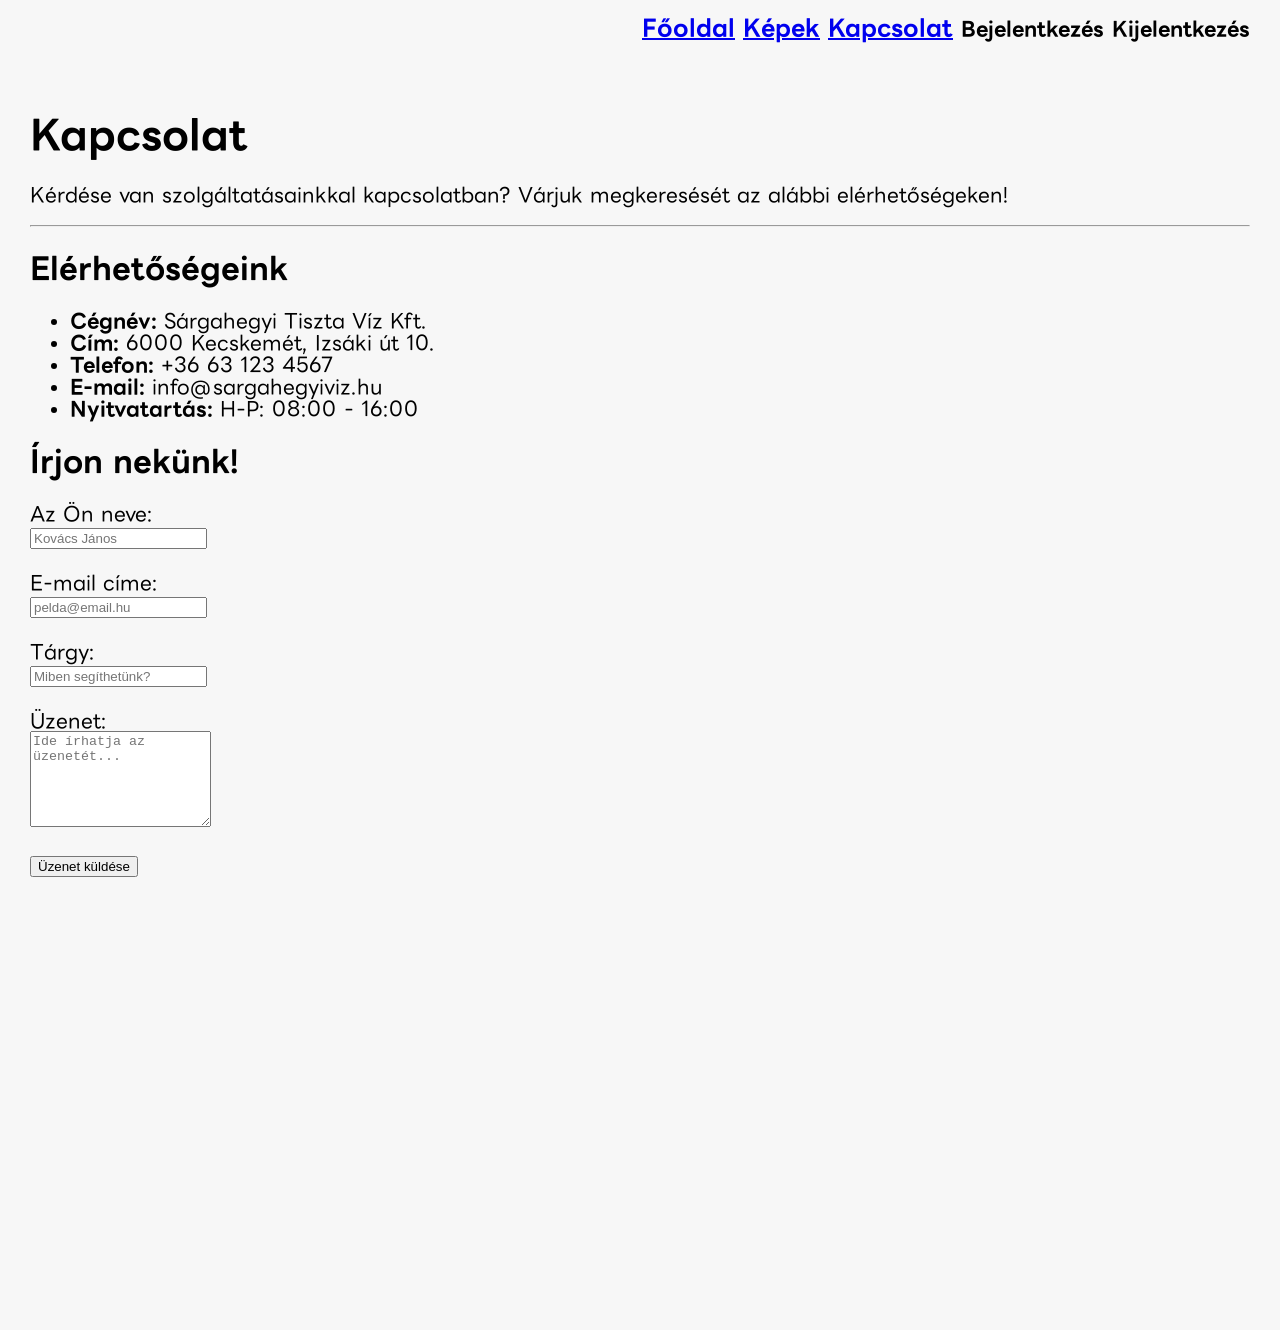
<file: kapcsolat.html>
<!DOCTYPE html>
<html lang="hu">
<head>
    <meta charset="UTF-8">
    <meta name="viewport" content="width=device-width, initial-scale=1.0">
    <title>Sárgahegyi Tiszta Víz Kft</title>
    <link rel="stylesheet" href="style.css">
    <meta name="viewport" content="width=device-width, initial-scale=1.0">
    <link rel="preconnect" href="https://fonts.googleapis.com">
<link rel="preconnect" href="https://fonts.gstatic.com" crossorigin>
<link href="https://fonts.googleapis.com/css2?family=LINE+Seed+JP&family=Playpen+Sans+Thai:wght@100..800&display=swap" rel="stylesheet">
<script src="uzenet.js" defer></script>
</head>
<body>

    <nav id="menu">
        <a href="index.html">Főoldal</a>
        <a href="kepek.html">Képek</a>
        <a href="kapcsolat.html">Kapcsolat</a>
        <label id="login">Bejelentkezés</label>
        <label id="logoff">Kijelentkezés</label>
    </nav>

    <div id="content">

    <p id="bekezdes" title="ChatGPT szöveg"></p>
    <h1>Kapcsolat</h1>
        <p>Kérdése van szolgáltatásainkkal kapcsolatban? Várjuk megkeresését az alábbi elérhetőségeken!</p>
        
        <hr>

        <div id="contact-info">
            <h2>Elérhetőségeink</h2>
            <ul>
                <li><strong>Cégnév:</strong> Sárgahegyi Tiszta Víz Kft.</li>
                <li><strong>Cím:</strong> 6000 Kecskemét, Izsáki út 10.</li>
                <li><strong>Telefon:</strong> +36 63 123 4567</li>
                <li><strong>E-mail:</strong> info@sargahegyiviz.hu</li>
                <li><strong>Nyitvatartás:</strong> H-P: 08:00 - 16:00</li>
            </ul>
        </div>
            <div id="contact-form">
            <h2>Írjon nekünk!</h2>
            <form id="contact-form-data" action="#" method="POST">
                <div id="js-hibak" style="color: red; font-weight: bold; margin-bottom: 15px;"></div>
                <label for="nev">Az Ön neve:</label><br>
                <input type="text" id="nev" name="nev" placeholder="Kovács János"><br><br>

                <label for="email">E-mail címe:</label><br>
                <input type="text" id="email" name="email" placeholder="pelda@email.hu"><br><br>

                <label for="targy">Tárgy:</label><br>
                <input type="text" id="targy" name="targy" placeholder="Miben segíthetünk?"><br><br>

                <label for="uzenet">Üzenet:</label><br>
                <textarea id="uzenet" name="uzenet" rows="6" placeholder="Ide írhatja az üzenetét..." ></textarea><br><br>

                <button type="submit" id="kuldes-gomb">Üzenet küldése</button>
            </form>
        </div>

         <div class="box">
            <iframe src="https://www.google.com/maps/embed?pb=!1m18!1m12!1m3!1d2726.359491914282!2d19.665911876841612!3d46.89564797113354!2m3!1f0!2f0!3f0!3m2!1i1024!2i768!4f13.1!3m3!1m2!1s0x4743da774e6311df%3A0x83c0e0f262ab0376!2zS2Vjc2tlbcOpdCwgQ3PDoWtpIEZyaWd5ZXMgw6lww7xsZXQsIEl6c8Oha2kgw7p0IDEwLCA2MDAw!5e0!3m2!1shu!2shu!4v1772870865824!5m2!1shu!2shu" width="600" height="450" style="border:0;" allowfullscreen="" loading="lazy" referrerpolicy="no-referrer-when-downgrade"></iframe>
        </div>

</div>
</body>

</html>
</file>
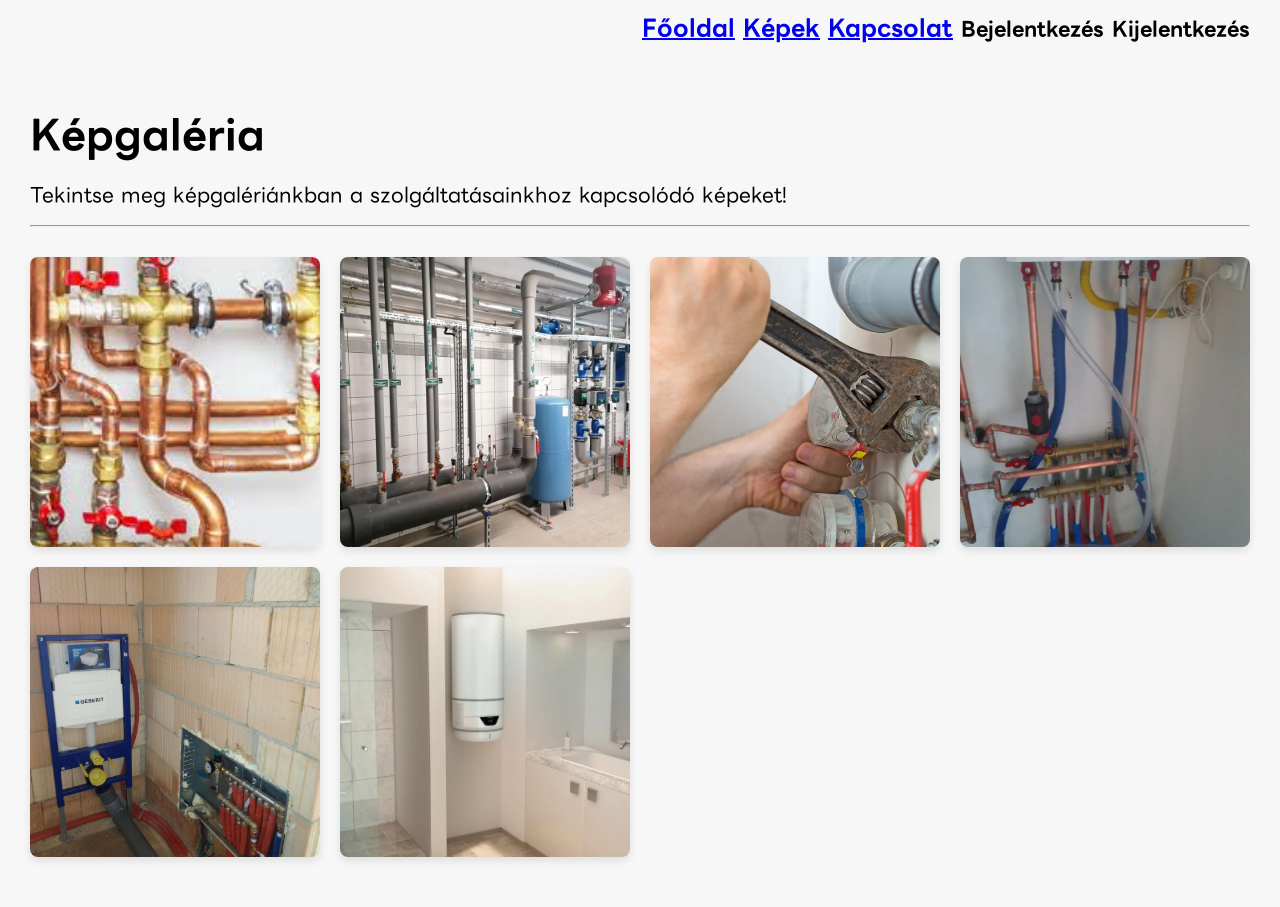
<file: kepek.html>
<!DOCTYPE html>
<html lang="hu">
<head>
    <meta charset="UTF-8">
    <meta name="viewport" content="width=device-width, initial-scale=1.0">
    <title>Sárgahegyi Tiszta Víz Kft</title>
    <link rel="stylesheet" href="style.css">
    <meta name="viewport" content="width=device-width, initial-scale=1.0">
    <link rel="preconnect" href="https://fonts.googleapis.com">
<link rel="preconnect" href="https://fonts.gstatic.com" crossorigin>
<link href="https://fonts.googleapis.com/css2?family=LINE+Seed+JP&family=Playpen+Sans+Thai:wght@100..800&display=swap" rel="stylesheet">
</head>
<body>

    <nav id="menu">
        <a href="index.html">Főoldal</a>
        <a href="kepek.html">Képek</a>
        <a href="kapcsolat.html">Kapcsolat</a>
        <label id="login">Bejelentkezés</label>
        <label id="logoff">Kijelentkezés</label>
    </nav>

    <div id="content">
        <h1>Képgaléria</h1>
        <p>Tekintse meg képgalériánkban a szolgáltatásainkhoz kapcsolódó képeket!</p>
        
        <hr>
        
        <div class="gallery-container">
            <div class="gallery-item">
                <img src="kepek/images.jpg" alt="Sárgahegyi Tiszta Víz Kép 1">
            </div>
            <div class="gallery-item">
                <img src="kepek/images2.jpg" alt="Sárgahegyi Tiszta Víz Kép 2">
            </div>
            <div class="gallery-item">
                <img src="kepek/images3.jpg" alt="Sárgahegyi Tiszta Víz Kép 3">
            </div>
            <div class="gallery-item">
                <img src="kepek/images4.jpg" alt="Sárgahegyi Tiszta Víz Kép 4">
            </div>
            <div class="gallery-item">
                <img src="kepek/images5.jpg" alt="Sárgahegyi Tiszta Víz Kép 5">
            </div>
            <div class="gallery-item">
                <img src="kepek/images6.jpg" alt="Sárgahegyi Tiszta Víz Kép 6">
            </div>
        </div>
    </div>
</body>
</html>
</file>
<file: style.css>
body{
    margin: 0px;
    padding: 0px;
    font-family: "LINE Seed JP", sans-serif;
    font-size: 20px;
    background-color: #F7F7F7;
}

nav{
    text-align: right;
    font-weight: bold;
    font-size: 23px;
    padding-top: 15px;
    padding-bottom: 15px;
    padding-right: 30px;
    position: sticky;
    width: 100%;
    box-sizing: border-box;
}
#login,#logoff{
    font-size: 20px;
}

#content{
    padding: 30px;
}

#bekezdes{
    max-width: auto;
    text-align: justify;
    line-height: 1.5em;
    padding-right: 30px;
    border-right: solid 2px black;
}

.iframes {
    display: flex;
}

.box {
    flex: 1;
    padding: 10px;
}

iframe {
    width: 100%;
    height: 400px;
    border: none;
}

.gallery-container {
    display: grid;
    grid-template-columns: repeat(auto-fit, minmax(250px, 1fr));
    gap: 20px;
    padding: 20px 0;
}

.gallery-item {
    width: 100%;
    aspect-ratio: 1 / 1;
    overflow: hidden;
    border-radius: 8px;
    box-shadow: 0 4px 8px rgba(0,0,0,0.1);
}

.gallery-item img {
    width: 100%;
    height: 100%;
    object-fit: cover;
    transition: transform 0.3s ease;
}

.gallery-item:hover img {
    transform: scale(1.05);
}
</file>
